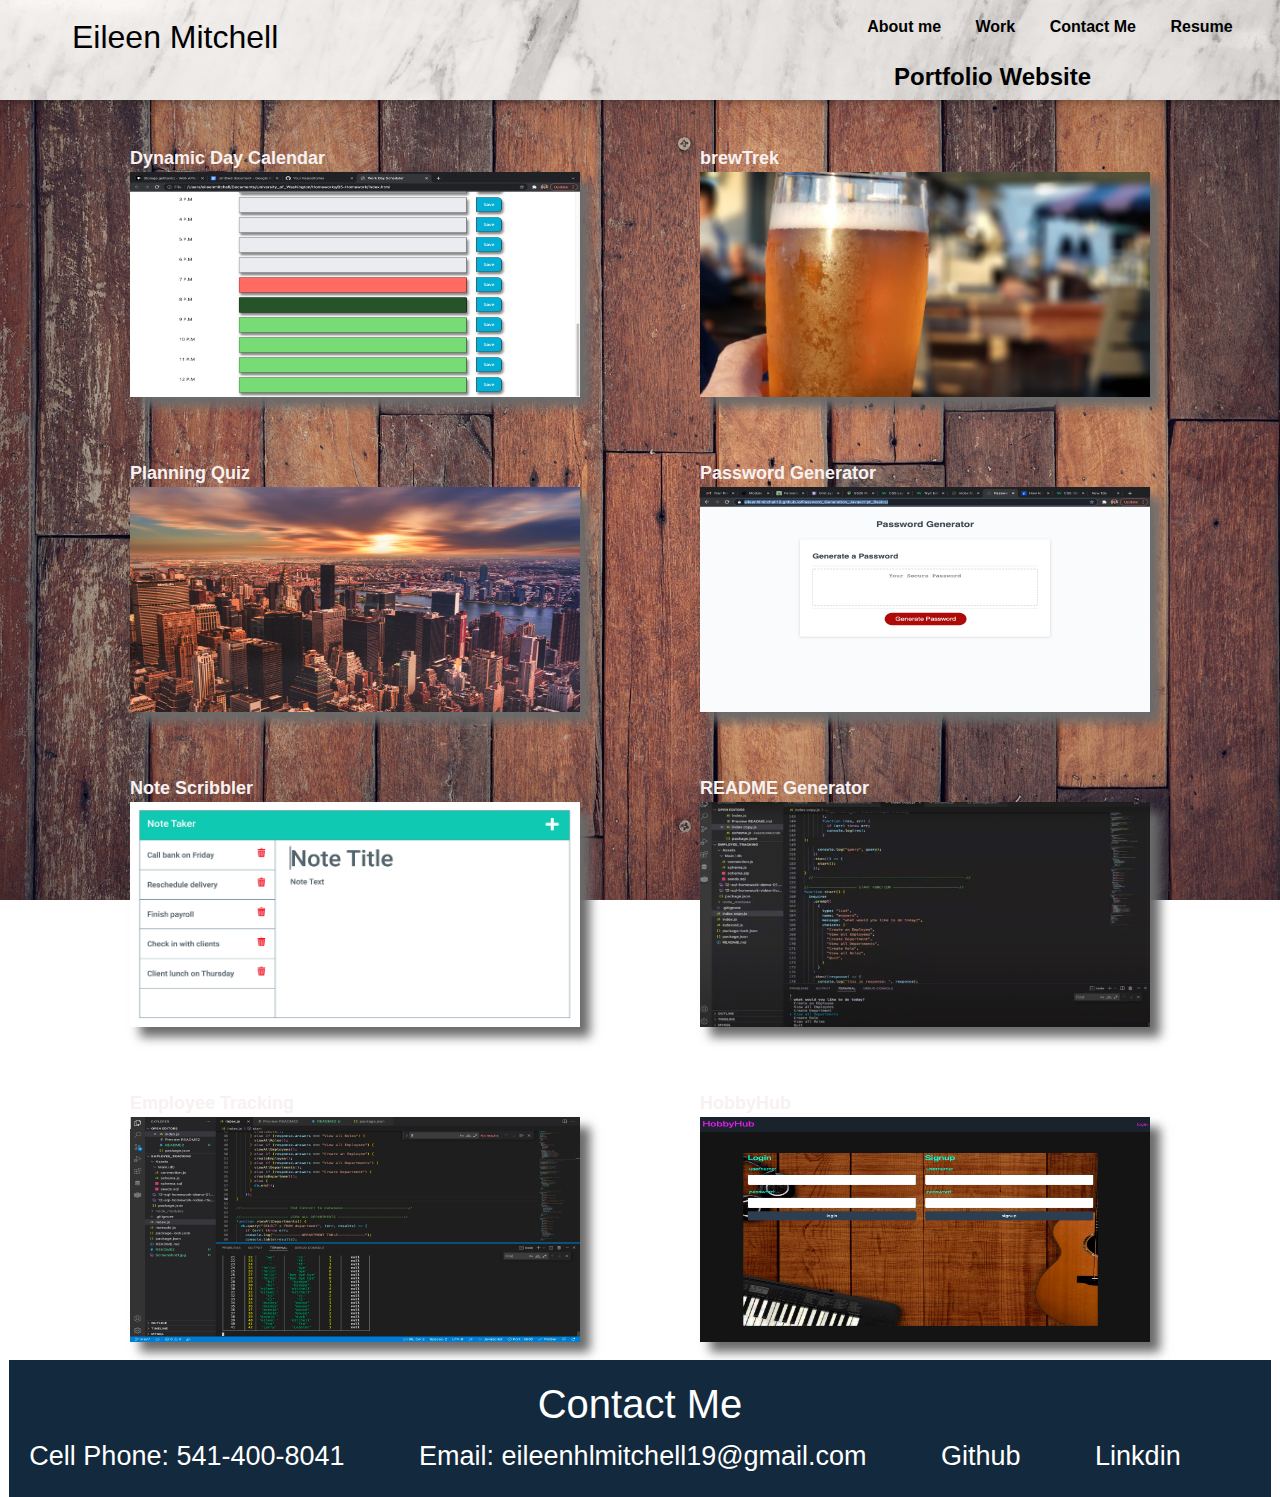
<file: index.html>
<!DOCTYPE html>
<html>
  <head>
    <meta charset="UTF-8" />
    <meta name="viewport" content="width=device-width, initial-scale=1" />
    <link rel="stylesheet" type="text/css" href="./style.css" />
    <link
      rel="stylesheet"
      href="https://stackpath.bootstrapcdn.com/bootstrap/4.3.1/css/bootstrap.min.css"
    />
  </head>

  <!----------------------------- BODY ----------------------------------->
  <body class="background-image">
  <!---------------------------- HEADER ----------------------------------> 
    <header class="header header-image">
      <nav class="nav row">
        <div class="nav-title">
            <h1>Eileen Mitchell</h1>
              <h2>Portfolio Website</h2>           
        </div>
        <!-------------- NAVIGATION ROW ---------------->
        <nav class="ul-nav-row row">
                <a href ="./aboutme.html" >About me</a>
                <a href ="#Work">Work</a>
                <a href ="#Contact-Me">Contact Me</a>
                <a href ="./Resume.pdf">Resume</a>
        </nav>
      </nav>
    </header>

    <div class="container">
      <div class="row">
        <div class="col box-1">
          <div class ="box-title">Dynamic Day Calendar</div>
          <a href="./dcalendar.html" alt="">
            <img src="./Images/Calendar2.jpg" alt="Dynamic Day Calendar" class="imagefit">
          </a>
        </div>
        <div class="col box-2">
          <div class ="box-title">brewTrek</div>
          <a href="./brewtrek.html" alt="">
            <img src="./Images/brewtrek2.jpg" alt="brewTrek" class="imagefit">
          </a>
        </div>
        <div class="w-100"></div>
        <div class="col box-3">
          <div class ="box-title">Planning Quiz</div>
          <a href="./pquiz.html" alt="">
            <img src="./Images/planning2.jpg" alt="Planning Quiz" class="imagefit">
          </a>
        </div>
        <div class="col box-4">
          <div class ="box-title">Password Generator</div>
          <a href="./pgen.html" alt="">
            <img src="./Images/Password.jpg" alt="Password Generator" class="imagefit">
          </a>
        </div>
        <div class="col box-5">
          <div class ="box-title">Note Scribbler</div>
          <a href="./NoteScribbler.html" alt="">
            <img src="./Images/11-express-homework-demo-01.png" alt="Note Scribbler" class="imagefit">
          </a>
        </div>
        <div class="col box-6">
          <div class ="box-title">README Generator</div>
          <a href="./READMEGEN.html" alt="">
            <img src="./Images/READMEGEN.jpg" alt="README Generator" class="imagefit">
          </a>
        </div>
        <div class="col box-4">
          <div class ="box-title">Employee Tracking</div>
          <a href="./EmployeeTracking.html" alt="">
            <img src="./Images/EmployeeTracking.jpg" alt="Employee Tracking" class="imagefit">
          </a>
        </div>
        <div class="col box-7">
          <div class ="box-title">HobbyHub</div>
          <a href="./HobbyHub.html" alt="">
            <img src="./Images/Login.png" alt="HobbyHub Login Page" class="imagefit">
          </a>
        </div>
      </div>
    </div>

    
    <main id="Work">
    <div class="row">
      <!-- <div class="box-1">
        <a href="./dcalendar.html" alt="">
          <img src="./Calendar2.jpg" alt="Dynamic Day Calendar" class="imagefit">
        </a> -->
        <!-- <div class="item2">Dynamic Day Calendar</div>
      </div> -->
      <!-- <div class="box-2">
        <a href="./brewtrek.html" alt="">
          <img src="./brewtrek2.jpg" alt="brewTrek" class="imagefit">
        </a>
        <div class="item2">brewTrek</div>
    </div> -->
    <!-- <div class="row">
      <div class="box-3">
        <a href="./pquiz.html" alt="">
          <img src="./planning2.jpg" alt="Planning Quiz" class="imagefit">
        </a>
        <div class="item2">Planning Quiz</div>
      </div> -->
      <!-- <div class="box-4">
        <a href="./pgen.html" alt="">
          <img src="./Password.jpg" alt="Password Generator" class="imagefit">
        </a>
        <div class="item2">Password Generator</div>
      </div>
    </div>
  </main> -->

    <!--------------------------- FOOTER ------------------------------>
    <footer class="footer" id="Contact-Me">
      <div>
        <h1>Contact Me</h1>
      </div>
        <div class="line-footer"></div>
        <!-------------- LINK DATA ---------------->
        <a href="541-400-8041">Cell Phone: 541-400-8041</a>
        <a href="eileenhlmitchell19@gmail.com">Email: eileenhlmitchell19@gmail.com</a>
        <a href="https://github.com/eileenhlmitchell19">Github</a>
        <a href="https://www.linkedin.com/in/eileen-mitchell-0b4a5b178/">Linkdin</a>
    </footer>
  </body>
</file>
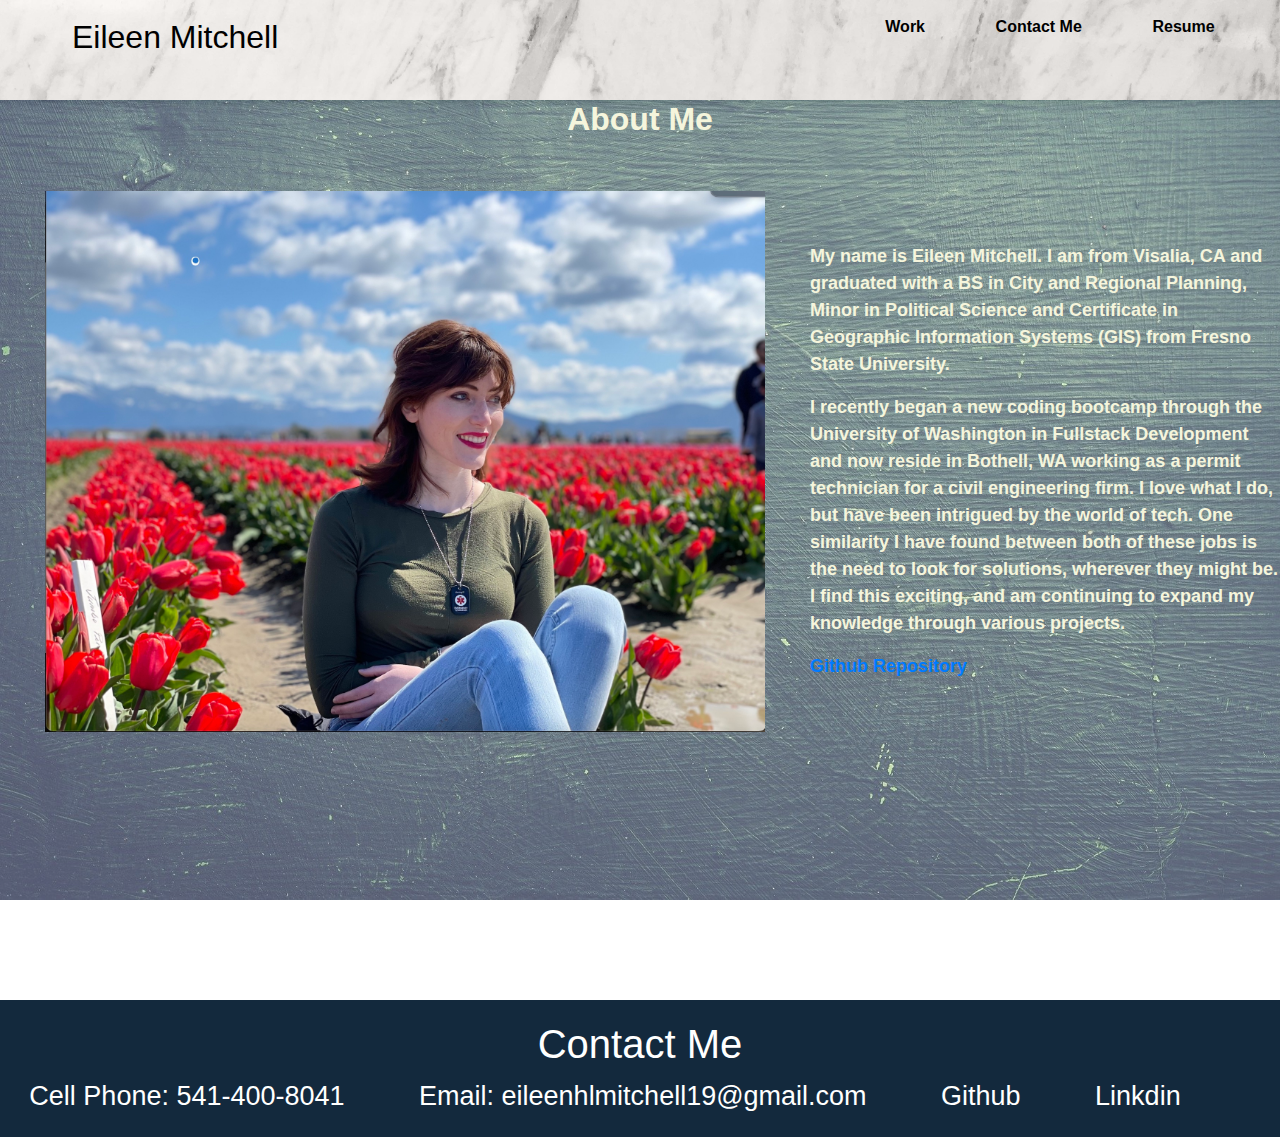
<file: aboutme.html>
<head>
    <meta charset="UTF-8" />
    <meta name="viewport" content="width=device-width, initial-scale=1" />
    <link rel="stylesheet" type="text/css" href="./style.css" />
    <link
      rel="stylesheet"
      href="https://stackpath.bootstrapcdn.com/bootstrap/4.3.1/css/bootstrap.min.css"
    />
  </head>

  <!----------------------------- BODY ----------------------------------->
  <body>
  <!---------------------------- HEADER ----------------------------------> 
    <header class="header header-image">
      <nav class="nav row">
        <div class="nav-title">
            <h1>Eileen Mitchell</h1>
        </div>
        <!-------------- NAVIGATION ROW ---------------->
        <nav class="ul-nav-row row">
                <a href ="./index.html">Work</a>
                <a href ="#Contact-Me">Contact Me</a>
                <a href ="./Resume_2020_N.docx (1).pdf">Resume</a>
        </nav>
      </nav>
    </header>
    <!---------------------- MAIN DATA - ABOUT ME ------------------------> 
<main class="background-image3">
    <h1 id="aboutme">About Me</h1>
    <div class="mainitems">
        <div>
            <a><img src="./Images/aboutme1.jpg" alt="Score Page" id="aboutmeimg"></a>
        </div>
        <div class="aboutme-p">
          <p>
            My name is Eileen Mitchell. I am from Visalia, CA and graduated with a BS in City and Regional Planning, Minor in Political Science and Certificate in Geographic Information Systems (GIS) from Fresno State University.
        </p>
        <p>
            I recently began a new coding bootcamp through the University of Washington in Fullstack Development and now reside in Bothell, WA working as a permit technician for a civil engineering firm. I love what I do, but have been intrigued by the world of tech. One similarity I have found  between both of these jobs is the need to look for solutions, wherever they might be. I find this exciting, and am continuing to expand my knowledge through various projects.
        </p>
            <a href="https://github.com/eileenhlmitchell19/Dynamic_Day_Calendar" alt="">Github Repository</a>
        </div>
    </div>
</main>


    <!--------------------------- FOOTER ------------------------------>
    <footer class="footer" id="Contact-Me">
      <div>
        <h1>Contact Me</h1>
      </div>
        <div class="line-footer"></div>
        <!-------------- LINK DATA ---------------->
        <a href="541-400-8041">Cell Phone: 541-400-8041</a>
        <a href="eileenhlmitchell19@gmail.com">Email: eileenhlmitchell19@gmail.com</a>
        <a href="https://github.com/eileenhlmitchell19">Github</a>
        <a href="https://www.linkedin.com/in/eileen-mitchell-0b4a5b178/">Linkdin</a>
    </footer>
  </body>
</file>
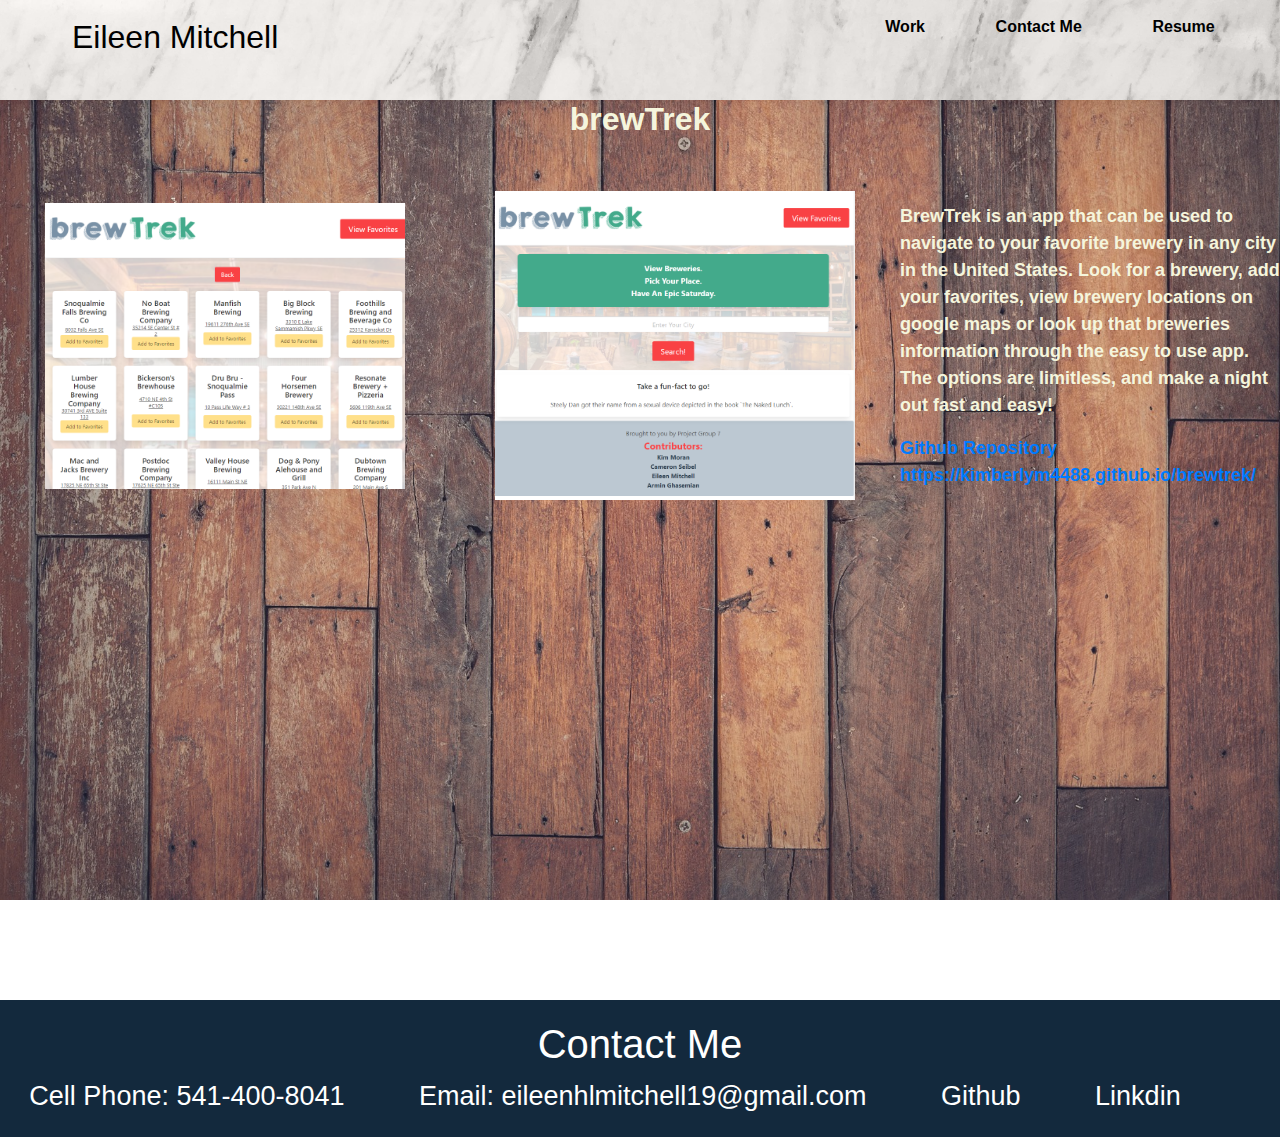
<file: brewtrek.html>
<head>
    <meta charset="UTF-8" />
    <meta name="viewport" content="width=device-width, initial-scale=1" />
    <link rel="stylesheet" type="text/css" href="./style.css" />
    <link
      rel="stylesheet"
      href="https://stackpath.bootstrapcdn.com/bootstrap/4.3.1/css/bootstrap.min.css"
    />
  </head>

  <!----------------------------- BODY ----------------------------------->
  <body>
  <!---------------------------- HEADER ----------------------------------> 
    <header class="header header-image">
      <nav class="nav row">
        <div class="nav-title">
            <h1>Eileen Mitchell</h1>
        </div>
        <!-------------- NAVIGATION ROW ---------------->
        <nav class="ul-nav-row row">
                <a href ="./index.html">Work</a>
                <a href ="#Contact-Me">Contact Me</a>
                <a href ="./Resume_2020_N.docx (1).pdf">Resume</a>
        </nav>
      </nav>
    </header>
    <!---------------------- MAIN DATA - ABOUT ME ------------------------> 
<main class="background-image2">
    <h1 id="aboutme">brewTrek</h1>
    <div class="mainitems">
      <div>
        <a><img src="./Images/Breweries.PNG" alt="Breweries Page" id="breweriesimg"></a>
    </div>
    <div>
        <a><img src="./Images/Homebrew.PNG" alt="Home Page" id="homebrewimg"></a>
    </div>
        <div class="aboutme-p">
            <p>
              BrewTrek is an app that can be used to navigate to your favorite brewery in any city in the United States. Look for a brewery, add your favorites, view brewery locations on google maps or look up that breweries information through the easy to use app. The options are limitless, and make a night out fast and easy!
            </p>
            <a href="https://kimberlym4488.github.io/brewtrek/" alt="">Github Repository</a>
            <a href="https://kimberlym4488.github.io/brewtrek/" alt="">https://kimberlym4488.github.io/brewtrek/</a>
        </div>
    </div>
</main>


    <!--------------------------- FOOTER ------------------------------>
    <footer class="footer" id="Contact-Me">
      <div>
        <h1>Contact Me</h1>
      </div>
        <div class="line-footer"></div>
        <!-------------- LINK DATA ---------------->
        <a href="541-400-8041">Cell Phone: 541-400-8041</a>
        <a href="eileenhlmitchell19@gmail.com">Email: eileenhlmitchell19@gmail.com</a>
        <a href="https://github.com/eileenhlmitchell19">Github</a>
        <a href="https://www.linkedin.com/in/eileen-mitchell-0b4a5b178/">Linkdin</a>
    </footer>
  </body>
</file>
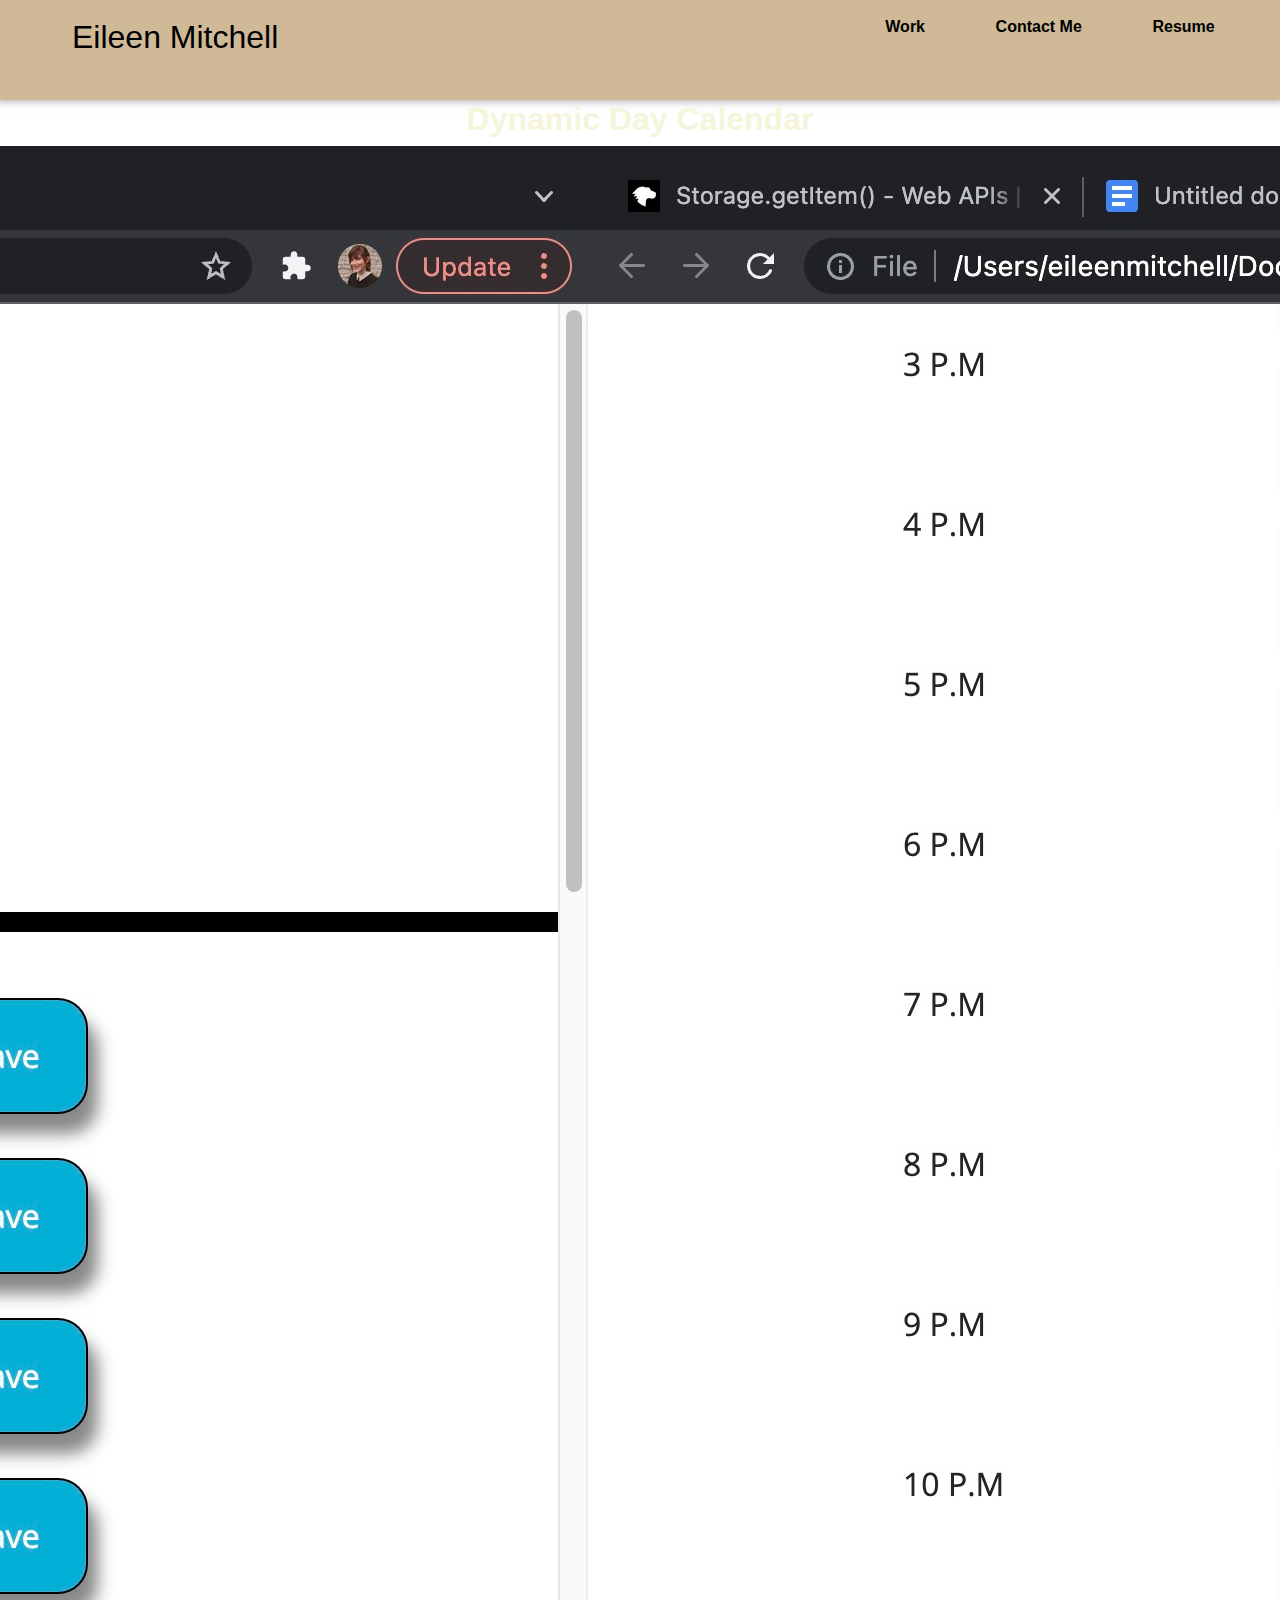
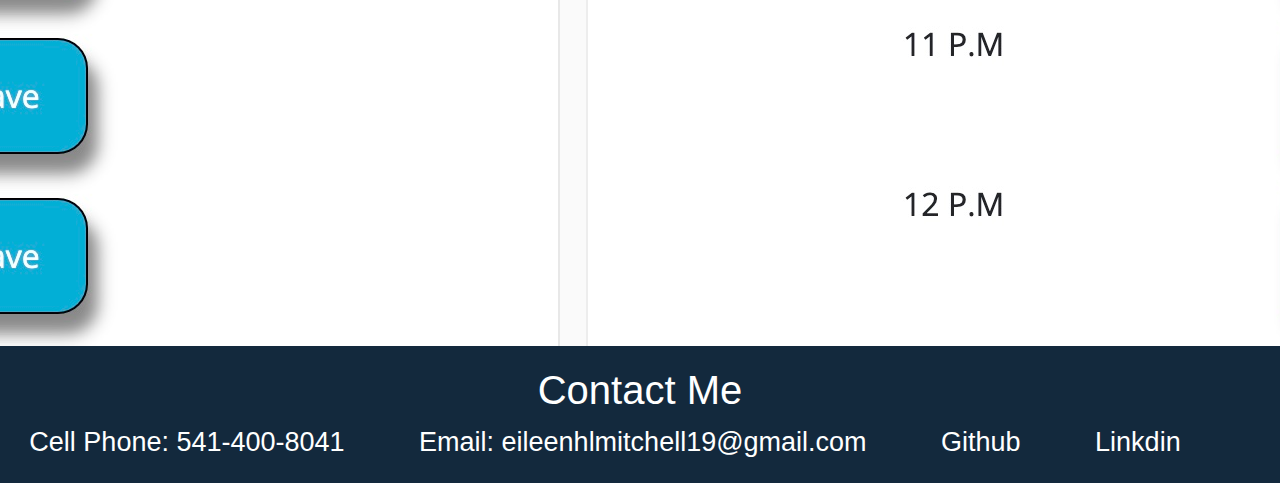
<file: calendar.html>
<head>
    <meta charset="UTF-8" />
    <meta name="viewport" content="width=device-width, initial-scale=1" />
    <link rel="stylesheet" type="text/css" href="./style.css" />
    <link
      rel="stylesheet"
      href="https://stackpath.bootstrapcdn.com/bootstrap/4.3.1/css/bootstrap.min.css"
    />
  </head>

  <!----------------------------- BODY ----------------------------------->
  <body>
  <!---------------------------- HEADER ----------------------------------> 
    <header class="header">
      <nav class="nav row">
        <div class="nav-title">
            <h1>Eileen Mitchell</h1>
        </div>
        <!-------------- NAVIGATION ROW ---------------->
        <nav class="ul-nav-row row">
                <a href ="./index.html">Work</a>
                <a href ="#Contact-Me">Contact Me</a>
                <a href ="./Resume_2020_N.docx (1).pdf">Resume</a>
        </nav>
      </nav>
    </header>
    <!---------------------- MAIN DATA - ABOUT ME ------------------------> 
<main >
    <h1 id="aboutme">Dynamic Day Calendar</h1>
    <div class="mainitems">
        <div>
            <a><img src="./Images/Calendar1.jpg" alt="Questions Page" id="calendarimg1"></a>
        </div>
        <div>
            <a><img src="./Images/Calendar2.jpg" alt="Score Page" id="calendarimg2"></a>
        </div>
        <div class="aboutme-p">
            <p>
                The Dynamic Day Calendar can be used to easily organize your day. Decipher what time it is, what you would like to schedule by the hour, and use it to stay on track as it follows along your schedule dynamically with sweet color coding!
            </p>
            <a href="https://github.com/eileenhlmitchell19/Dynamic_Day_Calendar" alt="">Github Repository</a>
        </div>
    </div>
</main>


    <!--------------------------- FOOTER ------------------------------>
    <footer class="footer" id="Contact-Me">
      <div>
        <h1>Contact Me</h1>
      </div>
        <div class="line-footer"></div>
        <!-------------- LINK DATA ---------------->
        <a href="541-400-8041">Cell Phone: 541-400-8041</a>
        <a href="eileenhlmitchell19@gmail.com">Email: eileenhlmitchell19@gmail.com</a>
        <a href="https://github.com/eileenhlmitchell19">Github</a>
        <a href="https://www.linkedin.com/in/eileen-mitchell-0b4a5b178/">Linkdin</a>
    </footer>
  </body>
</file>
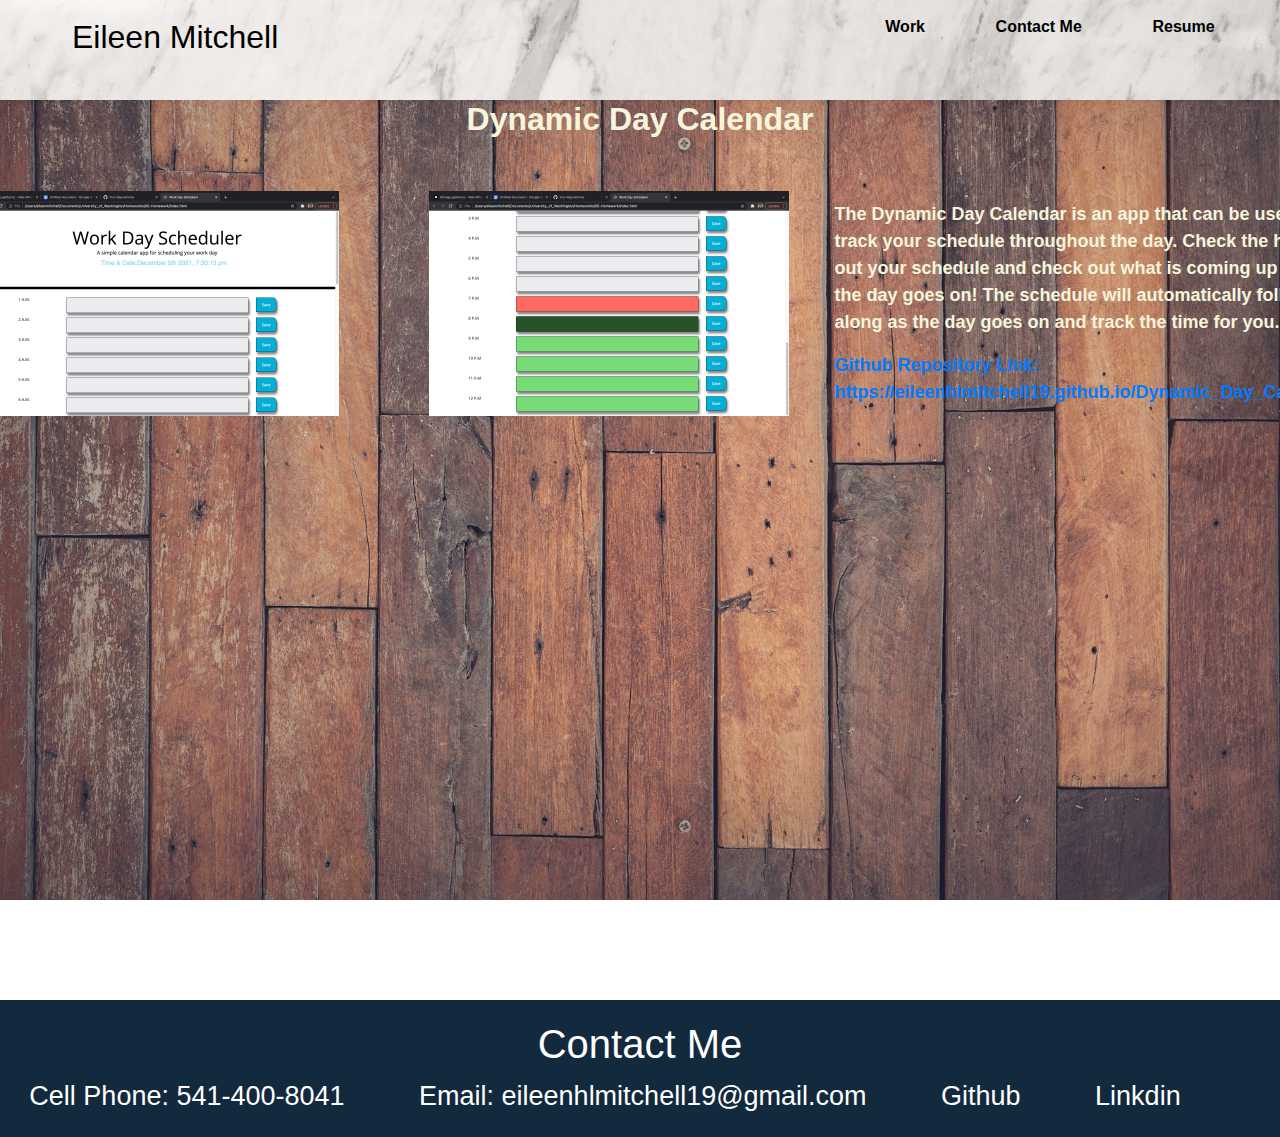
<file: dcalendar.html>
<meta charset="UTF-8" />
    <meta name="viewport" content="width=device-width, initial-scale=1" />
    <link rel="stylesheet" type="text/css" href="./style.css" />
    <link
      rel="stylesheet"
      href="https://stackpath.bootstrapcdn.com/bootstrap/4.3.1/css/bootstrap.min.css"
    />
  </head>

  <!----------------------------- BODY ----------------------------------->
  <body>
  <!---------------------------- HEADER ----------------------------------> 
    <header class="header header-image">
      <nav class="nav row">
        <div class="nav-title">
            <h1>Eileen Mitchell</h1>
        </div>
        <!-------------- NAVIGATION ROW ---------------->
        <nav class="ul-nav-row row">
                <a href ="./index.html">Work</a>
                <a href ="#Contact-Me">Contact Me</a>
                <a href ="./Resume_2020_N.docx (1).pdf">Resume</a>
        </nav>
      </nav>
    </header>
    <!---------------------- MAIN DATA - ABOUT ME ------------------------> 
<main class="background-image2">
    <h1 id="aboutme">Dynamic Day Calendar</h1>
    <div class="mainitems">
        <div>
            <a><img src="./Images/Calendar1.jpg" alt="Breweries Page" id="breweriesimg"></a>
        </div>
        <div>
            <a><img src="./Images/Calendar2.jpg" alt="Home Page" id="homebrewimg"></a>
        </div>
        <div class="aboutme-p">
            <p>
                The Dynamic Day Calendar is an app that can be used to track your schedule throughout the day. Check the hour, fill out your schedule and check out what is coming up next as the day goes on! The schedule will automatically follow along as the day goes on and track the time for you.
            </p>
            <div class="item2"></div>
          <div class="links">
            <a href="https://github.com/eileenhlmitchell19/Dynamic_Day_Calendar" alt="">Github Repository</a>
            <a href="https://eileenhlmitchell19.github.io/Dynamic_Day_Calendar/" alt="">Link: https://eileenhlmitchell19.github.io/Dynamic_Day_Calendar/</a>
          </div>
        </div>
        </div>
    </div>
</main>


    <!--------------------------- FOOTER ------------------------------>
    <footer class="footer" id="Contact-Me">
      <div>
        <h1>Contact Me</h1>
      </div>
        <div class="line-footer"></div>
        <!-------------- LINK DATA ---------------->
        <a href="541-400-8041">Cell Phone: 541-400-8041</a>
        <a href="eileenhlmitchell19@gmail.com">Email: eileenhlmitchell19@gmail.com</a>
        <a href="https://github.com/eileenhlmitchell19">Github</a>
        <a href="https://www.linkedin.com/in/eileen-mitchell-0b4a5b178/">Linkdin</a>
    </footer>
  </body>
</file>
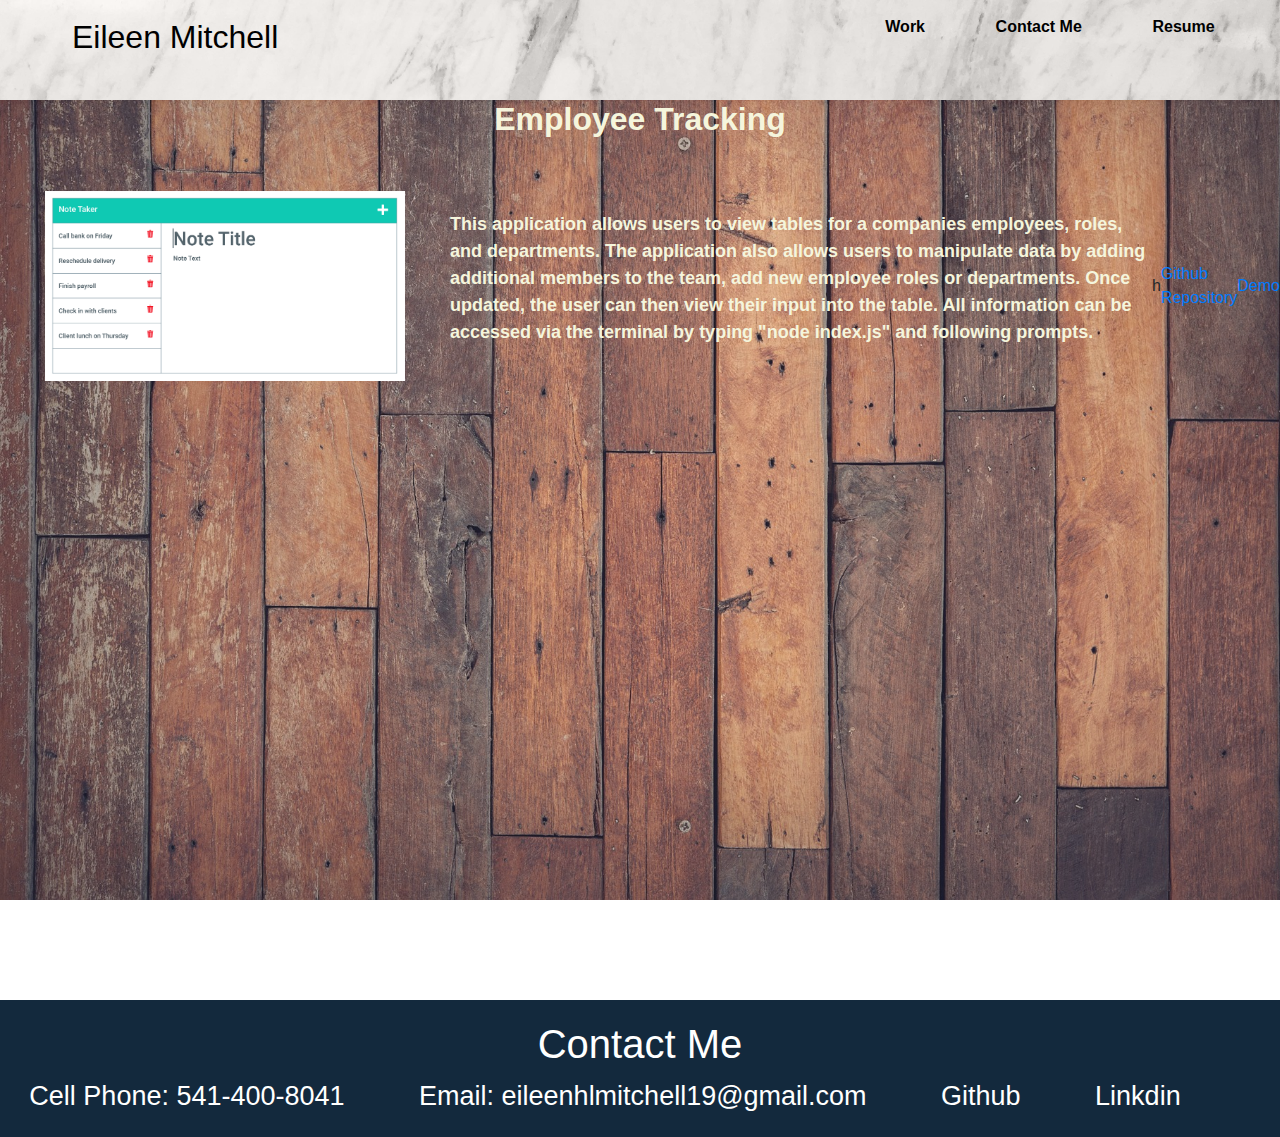
<file: EmployeeTracking.html>
<head>
    <meta charset="UTF-8" />
    <meta name="viewport" content="width=device-width, initial-scale=1" />
    <link rel="stylesheet" type="text/css" href="./style.css" />
    <link
      rel="stylesheet"
      href="https://stackpath.bootstrapcdn.com/bootstrap/4.3.1/css/bootstrap.min.css"
    />
  </head>

  <!----------------------------- BODY ----------------------------------->
  <body>
  <!---------------------------- HEADER ----------------------------------> 
    <header class="header header-image">
      <nav class="nav row">
        <div class="nav-title">
            <h1>Eileen Mitchell</h1>
        </div>
        <!-------------- NAVIGATION ROW ---------------->
        <nav class="ul-nav-row row">
                <a href ="./index.html">Work</a>
                <a href ="#Contact-Me">Contact Me</a>
                <a href ="./Resume_2020_N.docx (1).pdf">Resume</a>
        </nav>
      </nav>
    </header>
    <!---------------------- MAIN DATA - ABOUT ME ------------------------> 
<main class="background-image2">
    <h1 id="aboutme">Employee Tracking</h1>
    <div class="mainitems">
        <div>
            <a><img src="./Images/11-express-homework-demo-01.png" alt="README" id="scoreimg"></a>
        </div>
        <div class="aboutme-p">
            <p>
                This application allows users to view tables for a companies employees, roles, and departments. The application also allows users to manipulate data by adding additional members to the team, add new employee roles or departments. Once updated, the user can then view their input into the table. All information can be accessed via the terminal by typing "node index.js" and following prompts. 

            </p>
          </div class="links">h
              <a href="https://github.com/eileenhlmitchell19/Employee_Tracking" alt="">Github Repository</a>
              <a href="https://www.youtube.com/watch?v=EEEB4iBpHXE" alt="">Demo</a>
          </div>
        </div>
    </div>
</main>


    <!--------------------------- FOOTER ------------------------------>
    <footer class="footer" id="Contact-Me">
      <div>
        <h1>Contact Me</h1>
      </div>
        <div class="line-footer"></div>
        <!-------------- LINK DATA ---------------->
        <a href="541-400-8041">Cell Phone: 541-400-8041</a>
        <a href="eileenhlmitchell19@gmail.com">Email: eileenhlmitchell19@gmail.com</a>
        <a href="https://github.com/eileenhlmitchell19">Github</a>
        <a href="https://www.linkedin.com/in/eileen-mitchell-0b4a5b178/">Linkdin</a>
    </footer>
  </body>
</file>
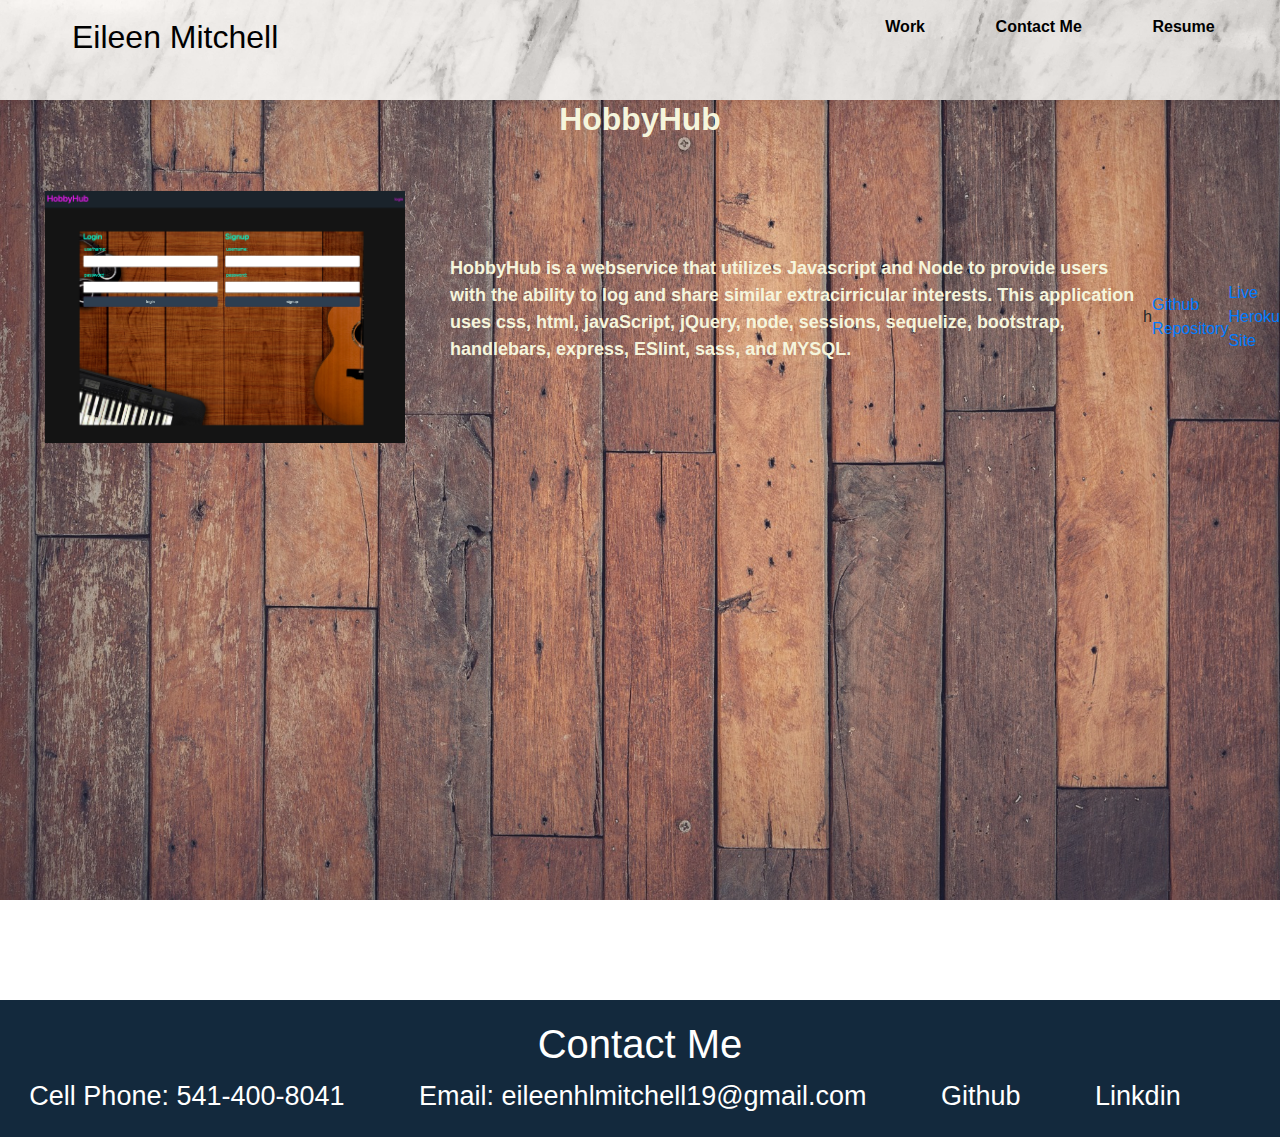
<file: HobbyHub.html>
<head>
    <meta charset="UTF-8" />
    <meta name="viewport" content="width=device-width, initial-scale=1" />
    <link rel="stylesheet" type="text/css" href="./style.css" />
    <link
      rel="stylesheet"
      href="https://stackpath.bootstrapcdn.com/bootstrap/4.3.1/css/bootstrap.min.css"
    />
  </head>

  <!----------------------------- BODY ----------------------------------->
  <body>
  <!---------------------------- HEADER ----------------------------------> 
    <header class="header header-image">
      <nav class="nav row">
        <div class="nav-title">
            <h1>Eileen Mitchell</h1>
        </div>
        <!-------------- NAVIGATION ROW ---------------->
        <nav class="ul-nav-row row">
                <a href ="./index.html">Work</a>
                <a href ="#Contact-Me">Contact Me</a>
                <a href ="./Resume_2020_N.docx (1).pdf">Resume</a>
        </nav>
      </nav>
    </header>
    <!---------------------- MAIN DATA - ABOUT ME ------------------------> 
<main class="background-image2">
    <h1 id="aboutme">HobbyHub</h1>
    <div class="mainitems">
        <div>
            <a><img src="./Images/Login.png" alt="README" id="scoreimg"></a>
        </div>
        <div class="aboutme-p">
            <p>
                HobbyHub is a webservice that utilizes Javascript and Node to provide users with the ability to log and share similar extracirricular interests. This application uses css, html, javaScript, jQuery, node, sessions, sequelize, bootstrap, handlebars, express, ESlint, sass, and MYSQL.

            </p>
          </div class="links">h
              <a href="https://github.com/svellucci18/HobbyHub" alt="">Github Repository</a>
              <a href="https://hobbyhub10.herokuapp.com/" alt="">Live Heroku Site</a>
          </div>
        </div>
    </div>
</main>


    <!--------------------------- FOOTER ------------------------------>
    <footer class="footer" id="Contact-Me">
      <div>
        <h1>Contact Me</h1>
      </div>
        <div class="line-footer"></div>
        <!-------------- LINK DATA ---------------->
        <a href="541-400-8041">Cell Phone: 541-400-8041</a>
        <a href="eileenhlmitchell19@gmail.com">Email: eileenhlmitchell19@gmail.com</a>
        <a href="https://github.com/eileenhlmitchell19">Github</a>
        <a href="https://www.linkedin.com/in/eileen-mitchell-0b4a5b178/">Linkdin</a>
    </footer>
  </body>
</file>
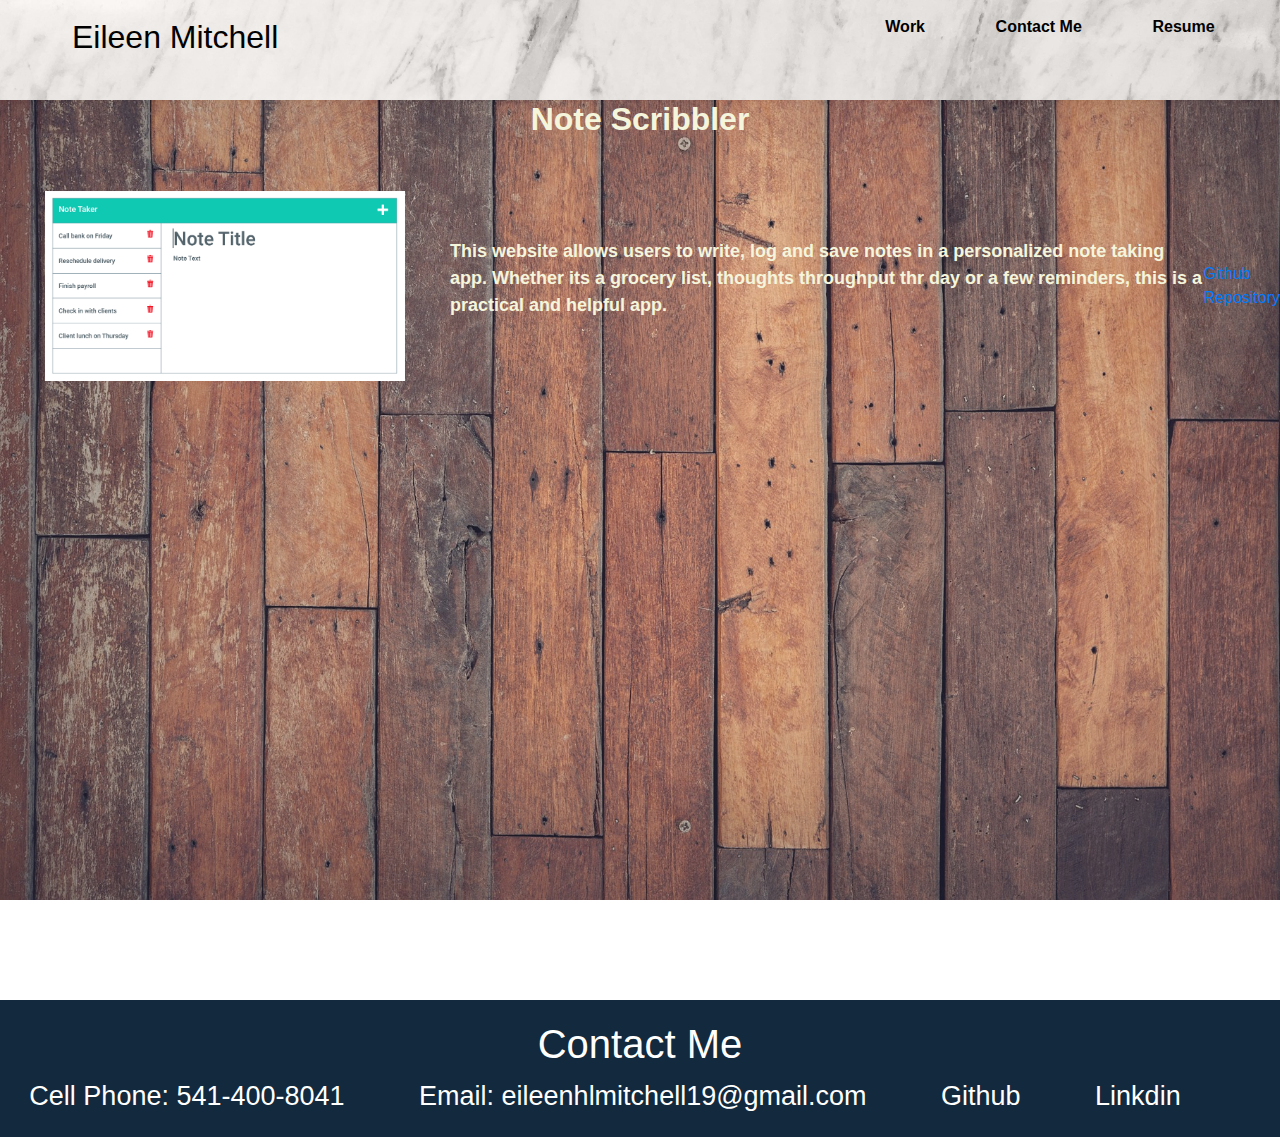
<file: NoteScribbler.html>
<head>
    <meta charset="UTF-8" />
    <meta name="viewport" content="width=device-width, initial-scale=1" />
    <link rel="stylesheet" type="text/css" href="./style.css" />
    <link
      rel="stylesheet"
      href="https://stackpath.bootstrapcdn.com/bootstrap/4.3.1/css/bootstrap.min.css"
    />
  </head>

  <!----------------------------- BODY ----------------------------------->
  <body>
  <!---------------------------- HEADER ----------------------------------> 
    <header class="header header-image">
      <nav class="nav row">
        <div class="nav-title">
            <h1>Eileen Mitchell</h1>
        </div>
        <!-------------- NAVIGATION ROW ---------------->
        <nav class="ul-nav-row row">
                <a href ="./index.html">Work</a>
                <a href ="#Contact-Me">Contact Me</a>
                <a href ="./Resume_2020_N.docx (1).pdf">Resume</a>
        </nav>
      </nav>
    </header>
    <!---------------------- MAIN DATA - ABOUT ME ------------------------> 
<main class="background-image2">
    <h1 id="aboutme">Note Scribbler</h1>
    <div class="mainitems">
        <div>
            <a><img src="./Images/11-express-homework-demo-01.png" alt="README" id="scoreimg"></a>
        </div>
        <div class="aboutme-p">
            <p>
                This website allows users to write, log and save notes in a personalized note taking app. Whether its a grocery list, thoughts throughput thr day or a few reminders, this is a practical and helpful app.

            </p>
          </div class="links">
              <a href="https://github.com/eileenhlmitchell19/Note_Scribbler" alt="">Github Repository</a>
        
          </div>
        </div>
    </div>
</main>


    <!--------------------------- FOOTER ------------------------------>
    <footer class="footer" id="Contact-Me">
      <div>
        <h1>Contact Me</h1>
      </div>
        <div class="line-footer"></div>
        <!-------------- LINK DATA ---------------->
        <a href="541-400-8041">Cell Phone: 541-400-8041</a>
        <a href="eileenhlmitchell19@gmail.com">Email: eileenhlmitchell19@gmail.com</a>
        <a href="https://github.com/eileenhlmitchell19">Github</a>
        <a href="https://www.linkedin.com/in/eileen-mitchell-0b4a5b178/">Linkdin</a>
    </footer>
  </body>
</file>
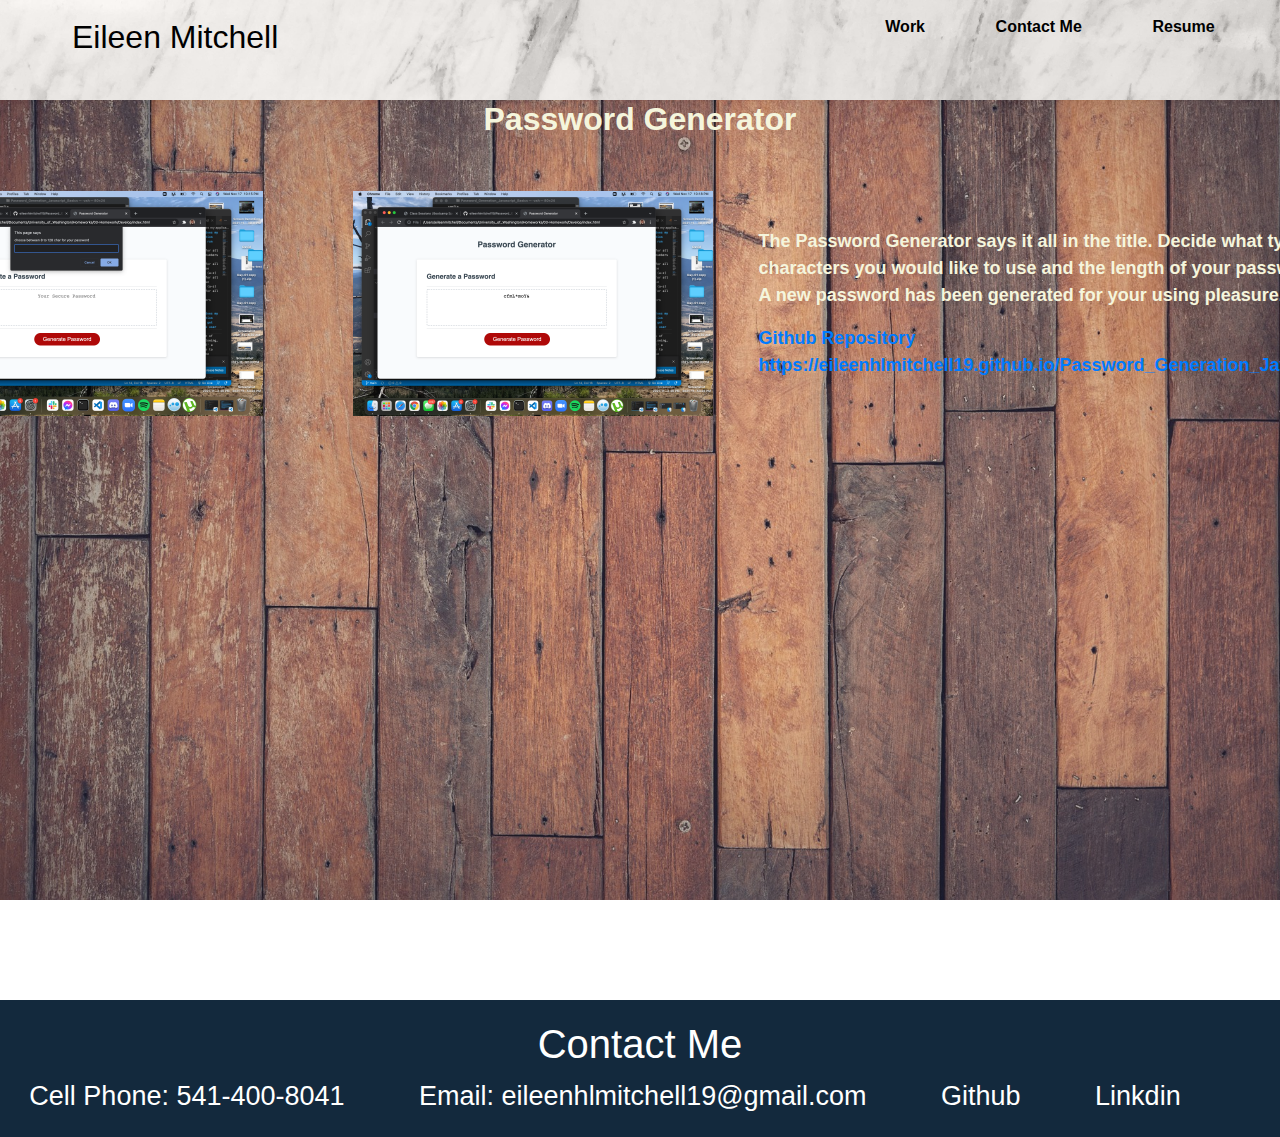
<file: pgen.html>
<head>
    <meta charset="UTF-8" />
    <meta name="viewport" content="width=device-width, initial-scale=1" />
    <link rel="stylesheet" type="text/css" href="./style.css" />
    <link
      rel="stylesheet"
      href="https://stackpath.bootstrapcdn.com/bootstrap/4.3.1/css/bootstrap.min.css"
    />
  </head>

  <!----------------------------- BODY ----------------------------------->
  <body class="page-content">
  <!---------------------------- HEADER ----------------------------------> 
    <header class="header header-image">
      <nav class="nav row">
        <div class="nav-title">
            <h1>Eileen Mitchell</h1>
        </div>
        <!-------------- NAVIGATION ROW ---------------->
        <nav class="ul-nav-row row">
                <a href ="./index.html">Work</a>
                <a href ="#Contact-Me">Contact Me</a>
                <a href ="./Resume_2020_N.docx (1).pdf">Resume</a>
        </nav>
      </nav>
    </header>
    <!---------------------- MAIN DATA - ABOUT ME ------------------------> 
<main class="background-image2">
    <h1 id="aboutme">Password Generator</h1>
    <div class="mainitems">
        <div>
            <a><img src="./Images/openingprompt.png" alt="Questions Page" id="openpromptimg"></a>
        </div>
        <div>
            <a><img src="./Images/generated.png" alt="Score Page" id="generatedimg"></a>
        </div>
        <div class="aboutme-p">
            <p>
                The Password Generator says it all in the title. Decide what types of characters you would like to use and the length of your password, and voila! A new password has been generated for your using pleasure. Go nuts!
            </p>
          <div class="links">
            <a href="https://github.com/eileenhlmitchell19/Password_Generation_Javascript_Basics" alt="">Github Repository</a> 
            <a href="https://eileenhlmitchell19.github.io/Password_Generation_Javascript_Basics/" alt="">https://eileenhlmitchell19.github.io/Password_Generation_Javascript_Basics/</a>
          </div>
        </div>
    </div>
</main>


    <!--------------------------- FOOTER ------------------------------>
    <footer class="footer" id="Contact-Me">
      <div>
        <h1>Contact Me</h1>
      </div>
        <div class="line-footer"></div>
        <!-------------- LINK DATA ---------------->
        <a href="541-400-8041">Cell Phone: 541-400-8041</a>
        <a href="eileenhlmitchell19@gmail.com">Email: eileenhlmitchell19@gmail.com</a>
        <a href="https://github.com/eileenhlmitchell19">Github</a>
        <a href="https://www.linkedin.com/in/eileen-mitchell-0b4a5b178/">Linkdin</a>
    </footer>
  </body>
</file>
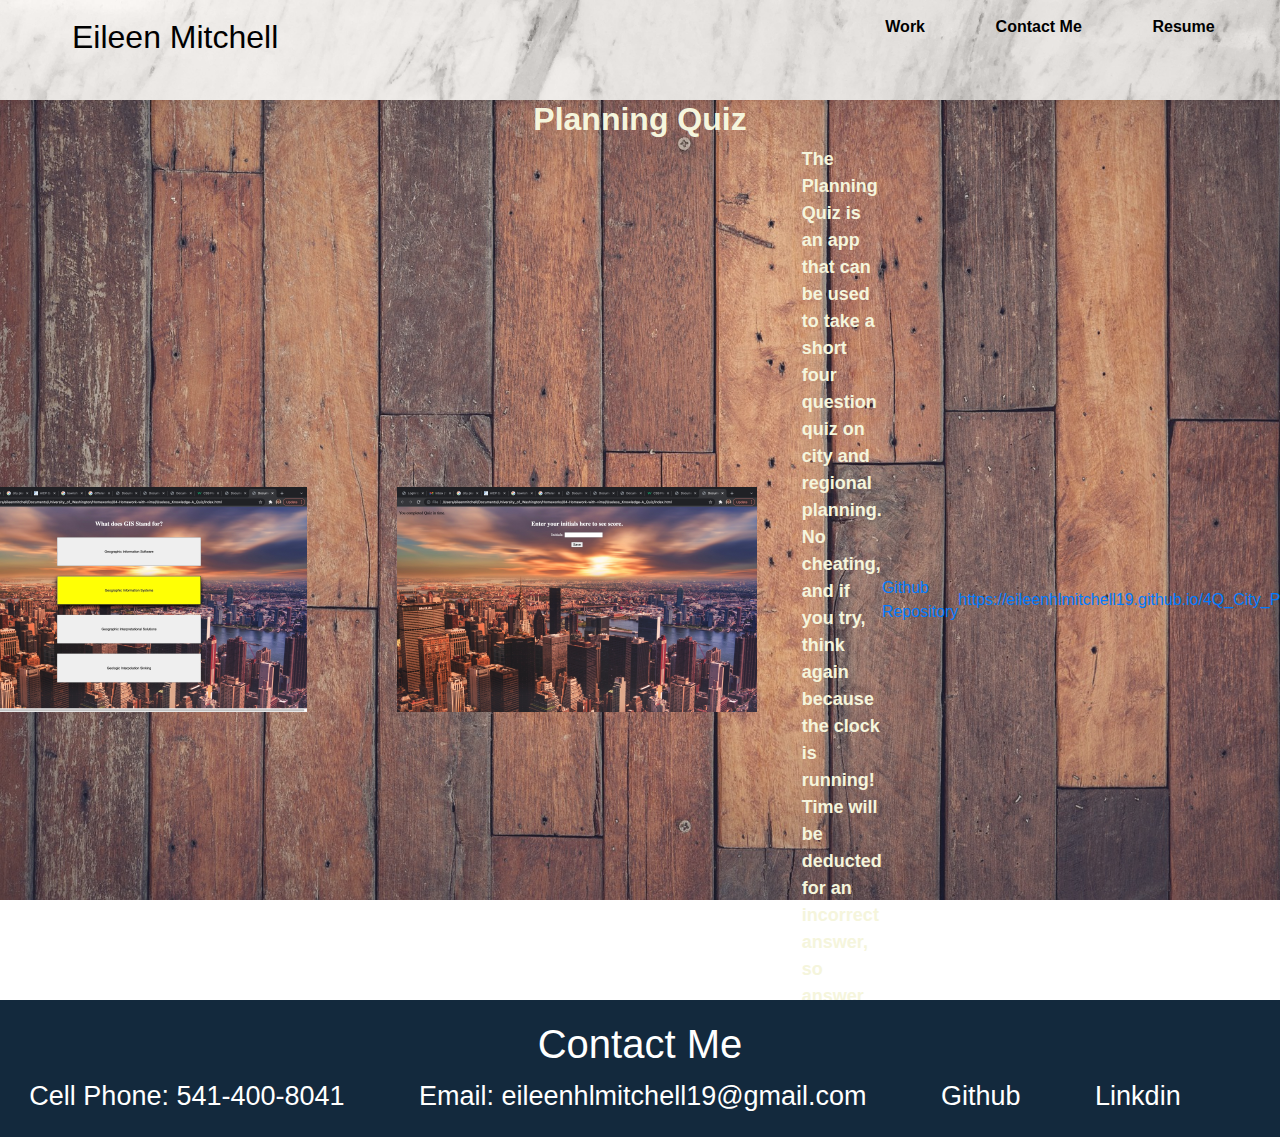
<file: pquiz.html>
<head>
    <meta charset="UTF-8" />
    <meta name="viewport" content="width=device-width, initial-scale=1" />
    <link rel="stylesheet" type="text/css" href="./style.css" />
    <link
      rel="stylesheet"
      href="https://stackpath.bootstrapcdn.com/bootstrap/4.3.1/css/bootstrap.min.css"
    />
  </head>

  <!----------------------------- BODY ----------------------------------->
  <body>
  <!---------------------------- HEADER ----------------------------------> 
    <header class="header header-image">
      <nav class="nav row">
        <div class="nav-title">
            <h1>Eileen Mitchell</h1>
        </div>
        <!-------------- NAVIGATION ROW ---------------->
        <nav class="ul-nav-row row">
                <a href ="./index.html">Work</a>
                <a href ="#Contact-Me">Contact Me</a>
                <a href ="./Resume_2020_N.docx (1).pdf">Resume</a>
        </nav>
      </nav>
    </header>
    <!---------------------- MAIN DATA - ABOUT ME ------------------------> 
<main class="background-image2">
    <h1 id="aboutme">Planning Quiz</h1>
    <div class="mainitems">
        <div>
            <a><img src="./Images/quiz1.2.jpg" alt="Questions Page" id="questionsimg"></a>
        </div>
        <div>
            <a><img src="./Images/quiz1.3.jpg" alt="Score Page" id="scoreimg"></a>
        </div>
        <div class="aboutme-p">
            <p>
                The Planning Quiz is an app that can be used to take a short four question quiz on city and regional planning. No cheating, and if you try, think again because the clock is running! Time will be deducted for an incorrect answer, so answer carefully! 
            </p>
          </div class="links">
              <a href="https://github.com/eileenhlmitchell19/4Q_City_Planning_Quiz" alt="">Github Repository</a>
            <a href="https://eileenhlmitchell19.github.io/4Q_City_Planning_Quiz/" alt="">https://eileenhlmitchell19.github.io/4Q_City_Planning_Quiz/</a>
          </div>
        </div>
    </div>
</main>


    <!--------------------------- FOOTER ------------------------------>
    <footer class="footer" id="Contact-Me">
      <div>
        <h1>Contact Me</h1>
      </div>
        <div class="line-footer"></div>
        <!-------------- LINK DATA ---------------->
        <a href="541-400-8041">Cell Phone: 541-400-8041</a>
        <a href="eileenhlmitchell19@gmail.com">Email: eileenhlmitchell19@gmail.com</a>
        <a href="https://github.com/eileenhlmitchell19">Github</a>
        <a href="https://www.linkedin.com/in/eileen-mitchell-0b4a5b178/">Linkdin</a>
    </footer>
  </body>
</file>
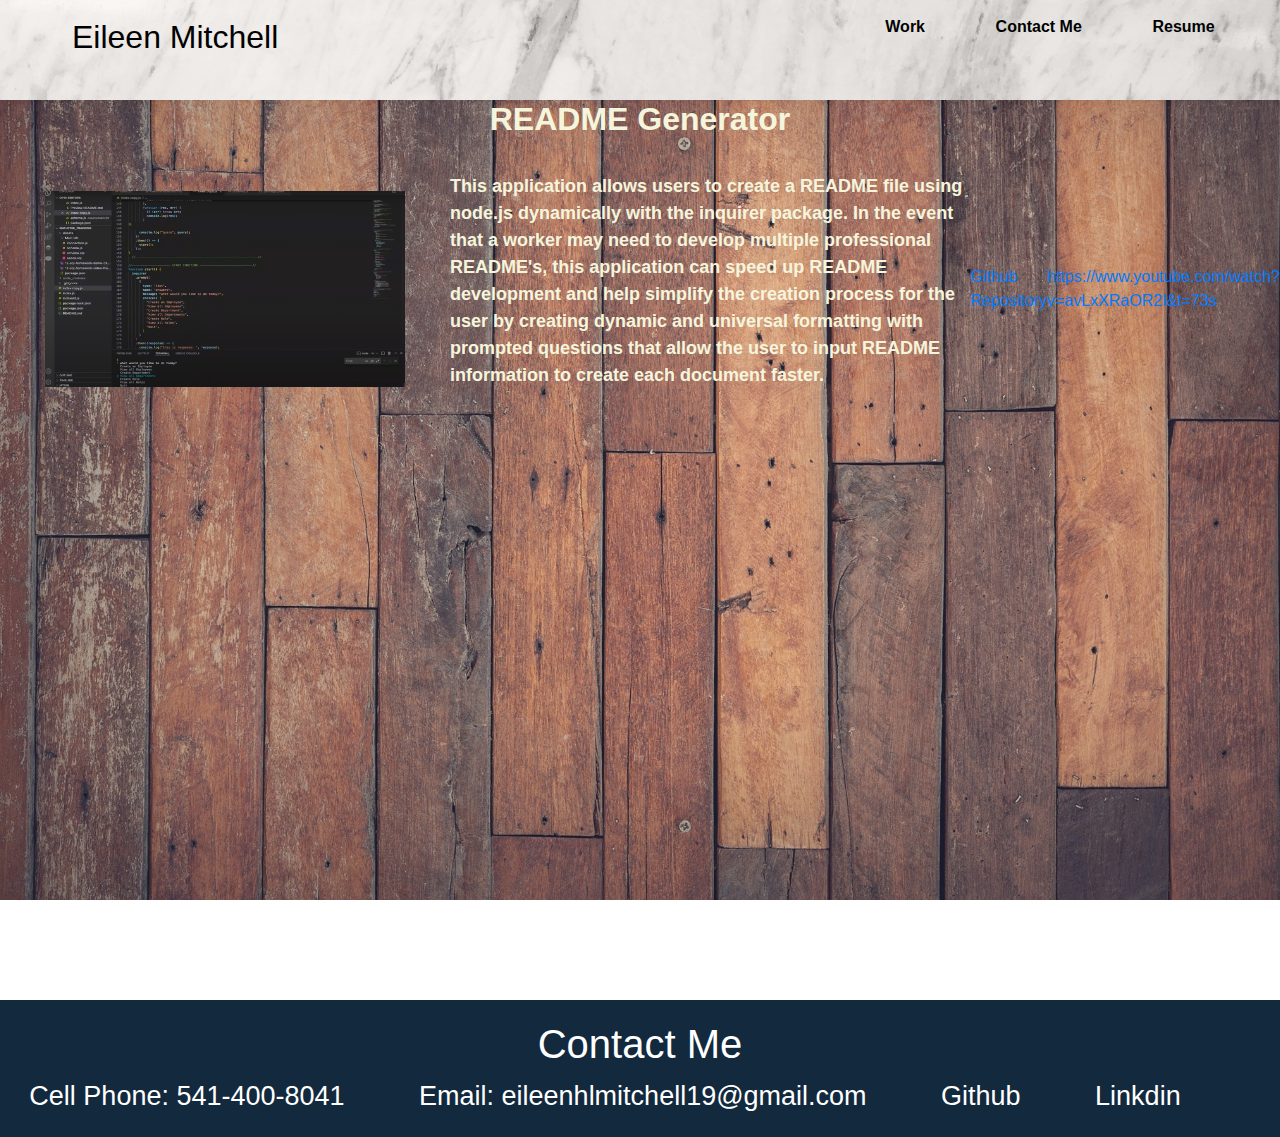
<file: READMEGEN.html>
<head>
    <meta charset="UTF-8" />
    <meta name="viewport" content="width=device-width, initial-scale=1" />
    <link rel="stylesheet" type="text/css" href="./style.css" />
    <link
      rel="stylesheet"
      href="https://stackpath.bootstrapcdn.com/bootstrap/4.3.1/css/bootstrap.min.css"
    />
  </head>

  <!----------------------------- BODY ----------------------------------->
  <body>
  <!---------------------------- HEADER ----------------------------------> 
    <header class="header header-image">
      <nav class="nav row">
        <div class="nav-title">
            <h1>Eileen Mitchell</h1>
        </div>
        <!-------------- NAVIGATION ROW ---------------->
        <nav class="ul-nav-row row">
                <a href ="./index.html">Work</a>
                <a href ="#Contact-Me">Contact Me</a>
                <a href ="./Resume_2020_N.docx (1).pdf">Resume</a>
        </nav>
      </nav>
    </header>
    <!---------------------- MAIN DATA - ABOUT ME ------------------------> 
<main class="background-image2">
    <h1 id="aboutme">README Generator</h1>
    <div class="mainitems">
        <div>
            <a><img src="./Images/READMEGEN.jpg" alt="README" id="scoreimg"></a>
        </div>
        <div class="aboutme-p">
            <p>
                This application allows users to create a README file using node.js dynamically with the inquirer package. In the event that a worker may need to develop multiple professional README's, this application can speed up README development and help simplify the creation process for the user by creating dynamic and universal formatting with prompted questions that allow the user to input README information to create each document faster.

            </p>
          </div class="links">
              <a href="https://github.com/eileenhlmitchell19/README_Generator_Node" alt="">Github Repository</a>
            <a href="https://www.youtube.com/watch?v=avLxXRaOR2I&t=73s" alt="">https://www.youtube.com/watch?v=avLxXRaOR2I&t=73s</a>
          </div>
        </div>
    </div>
</main>


    <!--------------------------- FOOTER ------------------------------>
    <footer class="footer" id="Contact-Me">
      <div>
        <h1>Contact Me</h1>
      </div>
        <div class="line-footer"></div>
        <!-------------- LINK DATA ---------------->
        <a href="541-400-8041">Cell Phone: 541-400-8041</a>
        <a href="eileenhlmitchell19@gmail.com">Email: eileenhlmitchell19@gmail.com</a>
        <a href="https://github.com/eileenhlmitchell19">Github</a>
        <a href="https://www.linkedin.com/in/eileen-mitchell-0b4a5b178/">Linkdin</a>
    </footer>
  </body>
</file>
<file: style.css>
body {
    margin: 0px;
}

.header {
background-color: red;
color: rgb(0, 0, 0);
box-shadow: 0 -6px 10px 5px rgba(0,0,0,0.5);

}

/* .header {
    background-color: red;
    color: #fff;
    } */

.footer{
    padding: 20px;
    text-align: center;
    background: #13293d;
    color: #fff;
    position: sticky;
  top: 100vh;
}

.footer > a{
    
    font-size:3vh;
    padding-right: 70px;   
}

.row{
    display: flex;
    flex-wrap: wrap;
    flex-direction: row; 
    justify-content: center;
}

  .nav {
   
    justify-content: space-between;
    padding: 15px;
    background-color: #CFB997;
}

.nav-title{
    height: 70px;
    width: 300px;
    
}

.nav-title > h1{
    font-size: xx-large;
    margin: 20vh;
    position:absolute;
    top: -18vh;
    left: -12vh;
}

.nav-title > h2{
    font-size: x-large;
    font-weight: bolder;
    margin: 20vh;
    position:absolute;
    top: -13vh;
    right: 1vh;
    color:black;
}

.ul-nav-row{
    justify-content: space-around;
    list-style-type: none;
    width:400px;
    position:relative;
    right: 5vh;
}

.ul-nav-row > a{
   color:black;
   font-weight: bold;
}


.footer > a{
    
    font-size:3vh;
    padding-right: 70px; 
    color: white;  
}

.imagefit{
    width:50vh;
    height:25vh;
    box-shadow:10px 10px 10px  rgb(107, 107, 107);
}

.imagefit:hover{
    width:51vh;
    height:26vh; 
}

.col{
    width: 50vh;
    height: 25vh; 
    display:flex;
    flex-wrap: wrap;
    margin:5vh; 
}

.col > img{
    display:flex;
    flex-wrap: wrap;   
}

.box-title {
    width: 50vh;
    /* height: 3vh; */
    font-size: large;
    font-weight: bold;
    color:rgb(247, 241, 241);
}
/* .box-2{
    width: 50vh;
    height: 25vh; 
    display:flex;
    flex-wrap: wrap; 
    margin:5vh;   
}

.box-2 > img{
    display:flex;
    flex-wrap: wrap;
}

.box-3{
    width: 50vh;
    height: 25vh;
    display:flex;
    flex-wrap: wrap; 
    margin:5vh;   
}

.box-3 > img{
    display:flex;
    flex-wrap: wrap;
}

.box-4{
    width: 50vh;
    height: 25vh; 
    display:flex;
    flex-wrap: wrap; 
    margin:5vh;   
}

.box-4 > img{
    display:flex;
    flex-wrap: wrap;
} */

#aboutme{
    
    font-size:xx-large;
    font-weight:bolder;
    text-align: center;
    position:relative;
    color: beige;
}

.aboutme-p{   
    
    display:flex;
    flex-wrap: wrap;
    font-size:large;
    color: beige;
    font-weight: bold;
    
}

#aboutmeimg{
    
    width:80vh;
    height:auto; 
    margin: 5vh;

}

.mainitems{
    display: flex;
    align-items: center;
    justify-content: center;
    position:relative;

}

#homebrewimg{
    
    width:40vh;
    height:auto; 
    margin: 5vh;
}

#breweriesimg{
    
    width:40vh;
    height:auto; 
    margin: 5vh;
}

#questionsimg{
    
    width:40vh;
    height:auto; 
    margin: 5vh;
}

#scoreimg{
    
    width:40vh;
    height:auto; 
    margin: 5vh;
}

#openpromptimg{
    
    display: flex;
    flex-wrap: wrap;
    width:40vh;
    height:auto; 
    margin: 5vh;
}

#generatedimg{
    
    display: flex;
    flex-wrap: wrap;
    width:40vh;
    height:auto; 
    margin: 5vh;
}

/* #calendarimg1{
    

    width:40vh;
    height:auto; 
    margin: 5vh;
}

#calendarimg2{
    
    width:40vh;
    height:auto; 
    margin: 5vh;
} */

.background-image {
    background-image:url(./Images/wood2.jpg);
    background-size: cover;
    background-attachment:fixed;  
}

.background-image2 {
    position: relative;
    background-size: cover;
    height: 100%;
}

    .background-image2::before {
        content: '';
        position: absolute;
        top: 0px;
        right: 0px;
        bottom: 0px;
        left: 0px;
        background-image:url(./Images/wood2.jpg);
        background-size: cover;
        background-attachment:fixed;
        opacity: 0.9;
        height: 100%;
   
    }

    .background-image3 {
        position: relative;
        background-size: cover;
        height: 100%;
    }
    
        .background-image3::before {
            content: '';
            position: absolute;
            top: 0px;
            right: 0px;
            bottom: 0px;
            left: 0px;
            background-image:url(./Images/wall.jpg);
            background-size: cover;
            background-attachment:fixed;
            opacity: 0.7;
            height: 100%;
       
        }

.header-image{
    position: relative;
    
}

.header-image::before{
    position: relative;
    content: '';
        position: absolute;
        top: 0px;
        right: 0px;
        bottom: 0px;
        left: 0px;
        background-image:url(./Images/granite.jpg);
        background-size: cover;
        background-attachment:fixed;
        opacity: 0.9;
        height: 100%;
        
}

/* .header-image2{
    position: relative;
    
}

.header-image2::before{
    position: relative;
    content: '';
        position: absolute;
        top: 0px;
        right: 0px;
        bottom: 0px;
        left: 0px;
        background-image:url(./Images/wood.jpg);
        background-size: cover;
        background-attachment:fixed;
        opacity: 0.6;
        height: 100%;
        
} */

@media screen and (max-width: 992px) {
    .header {
      background: #772014;
    }

    .mainitems{
        display: flex;
        flex-wrap: wrap;
        align-items: center;
        justify-content: center
    }

    .footer{
        display: flex;
        flex-wrap: wrap;
        padding: 20px;
        text-align: center;
        background: #13293d;
        color: #fff;
    }
  }

  @media screen and (max-width: 540px) {
    .ul-nav-row{
        justify-content: space-around;
        list-style-type: none;
        width:350px;
        position:relative;
        left: 5vh;
    }

    .mainitems{
        display: flex;
        flex-wrap: wrap;
        align-items: center;
        justify-content: center
    }

    .footer{
        display: flex;
        flex-wrap: wrap;
        padding: 20px;
        text-align: center;
        background: #13293d;
        color: #fff;
    }
  }

  @media screen and (max-width: 320px) {
    .ul-nav-row{
        justify-content: space-around;
        list-style-type: none;
        width:320px;
        position:relative;
        left: 5vh;
    }

    .mainitems{
        display: flex;
        flex-wrap: wrap;
        align-items: center;
        justify-content: center
    }

    .footer{
        display: flex;
        flex-wrap: wrap;
        padding: 20px;
        text-align: center;
        background: #13293d;
        color: #fff;
    }
  }
</file>
